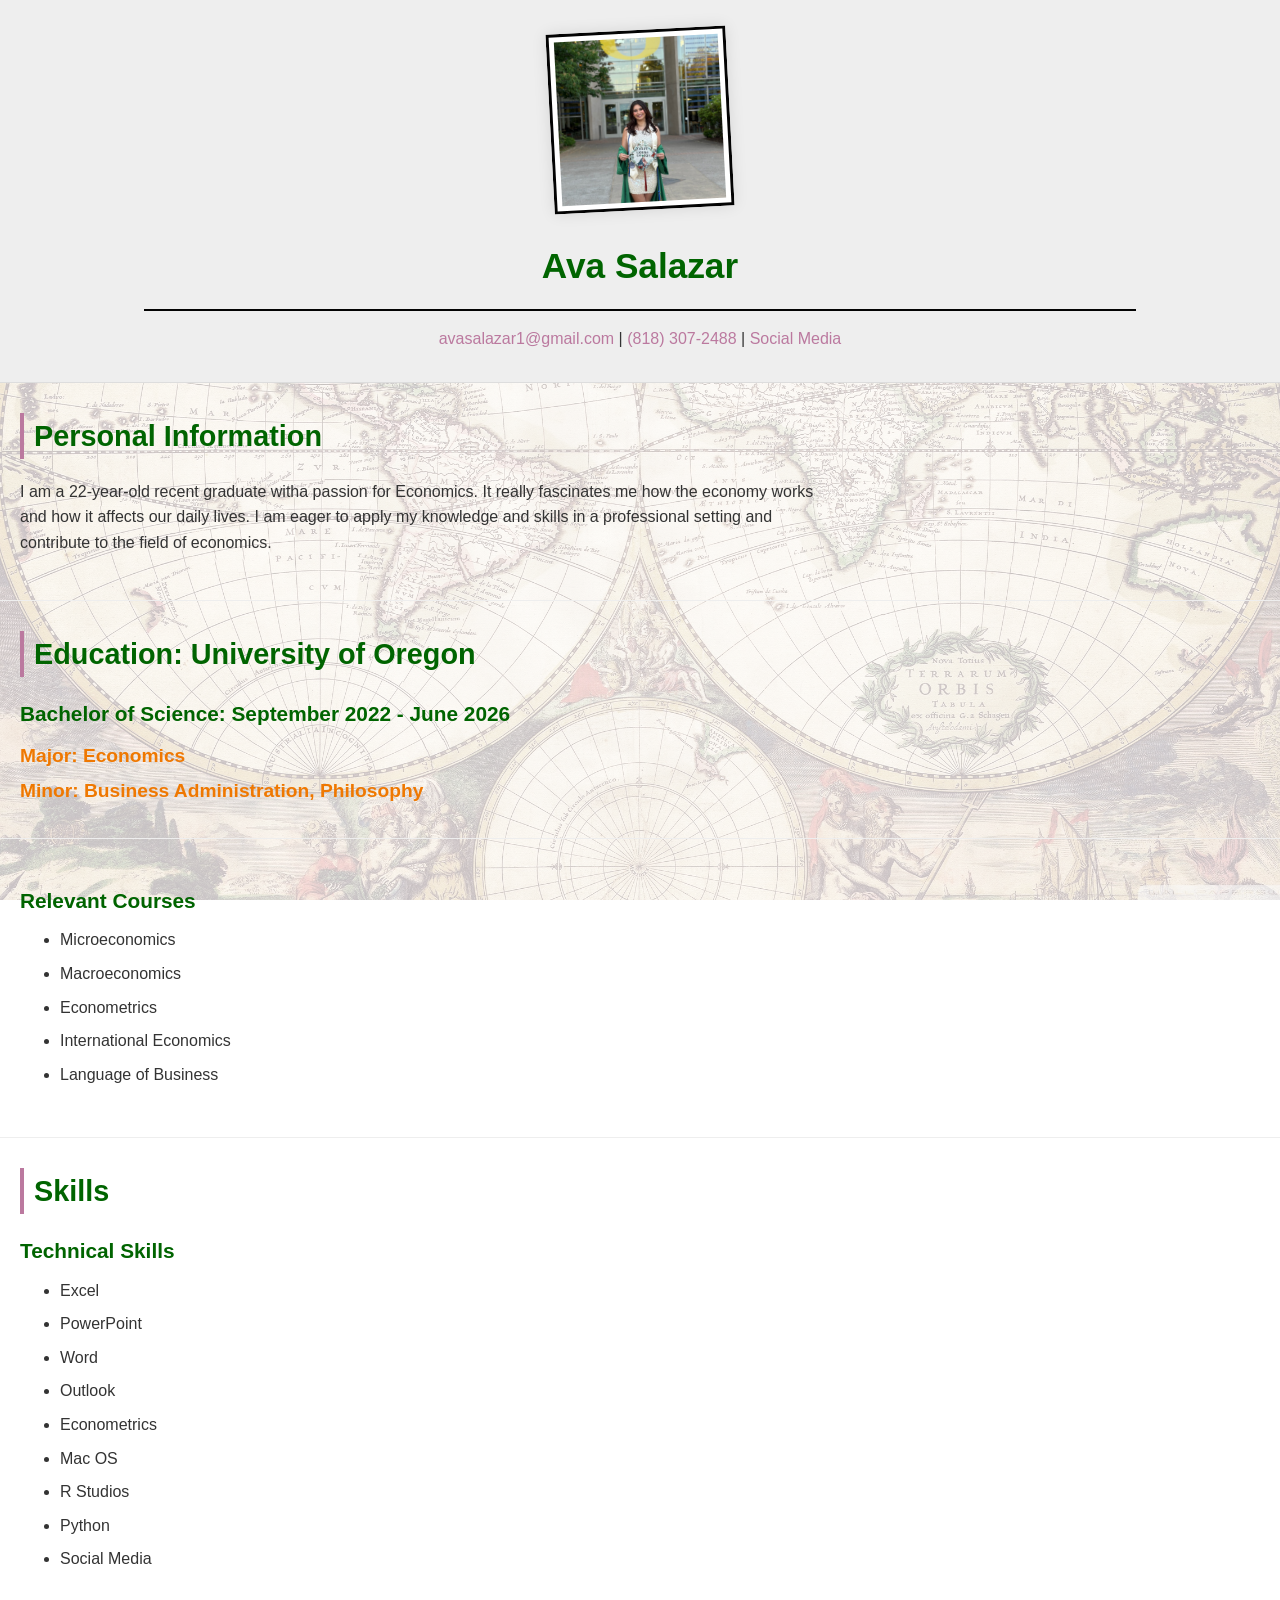
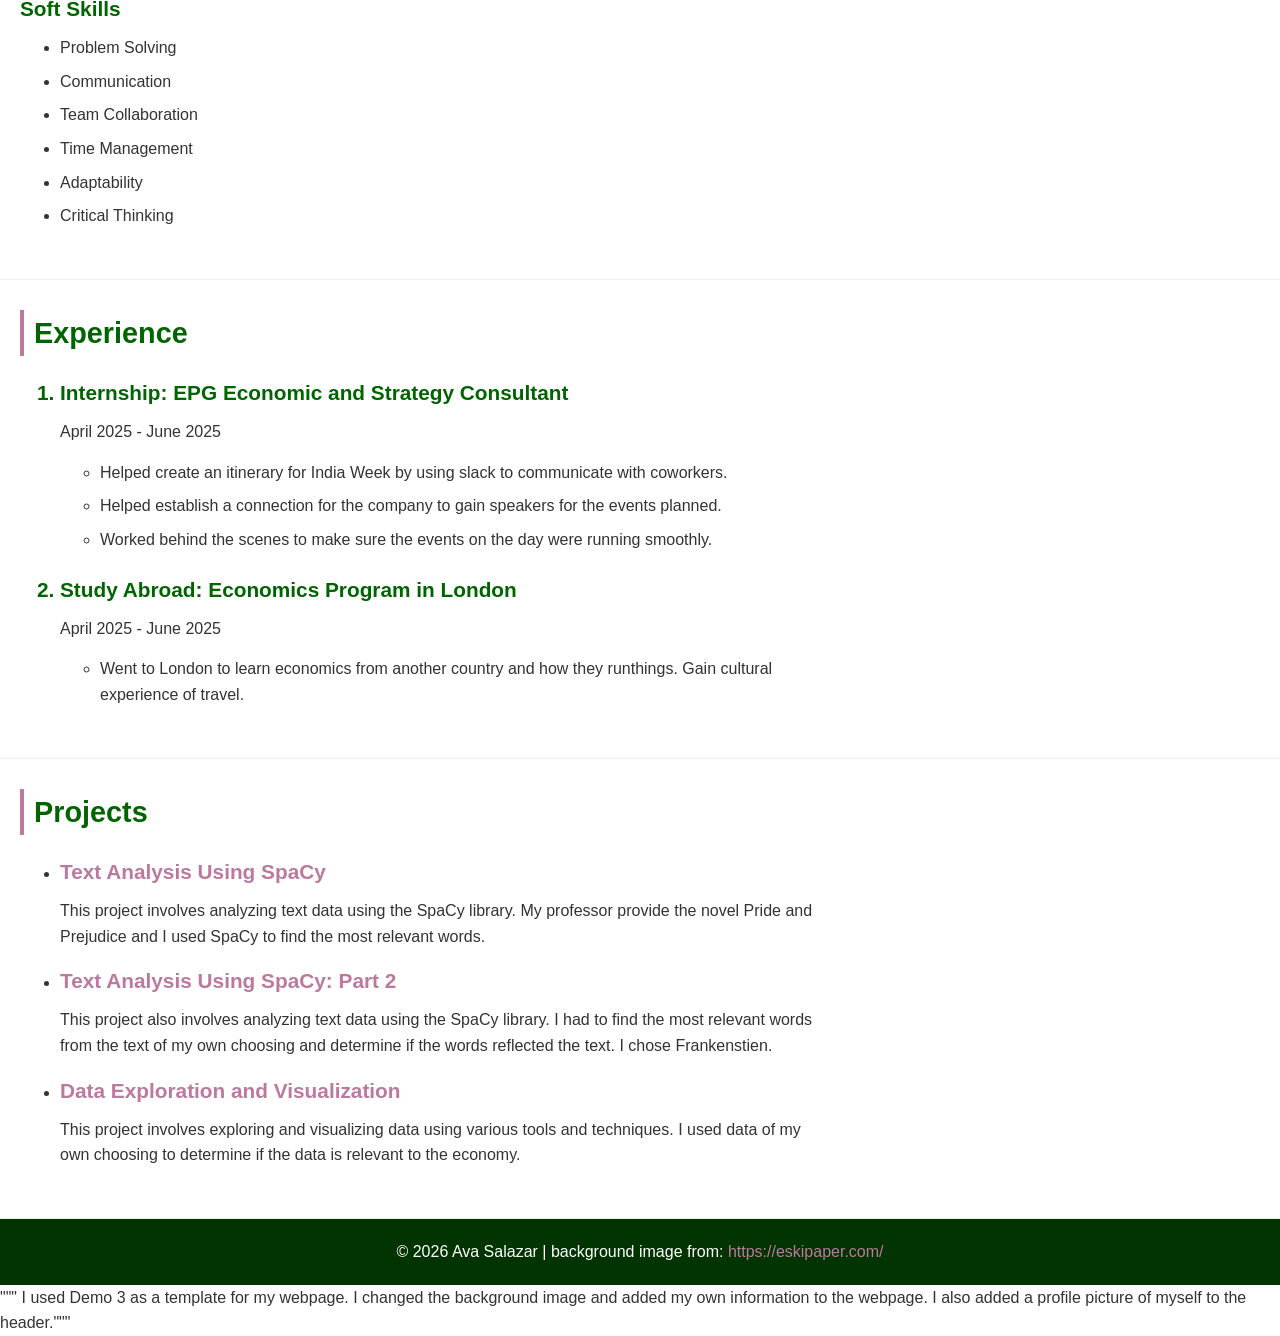
<file: index.html>
<!DOCTYPE html>
<html lang="en" style="--readingUnitColor: #00FF00; --readingWordColor: #FFFF00;">
<head>
    <meta charset="UTF-8">
    <meta name="viewport" content="width=device-width, initial-scale=1.0">
    <title>Ava Salazar - About Me</title>
    <link rel="stylesheet" href="week_9style.css"> 
</head>
<body data-new-gr-c-s-check-loaded="14.1296.0" data-gr-ext-installed>
    <header>
    <img src="IMG_0697.jpeg" alt="Ava Salazar profile picture">
    <h1>Ava Salazar</h1>
    <hr>
    <div class="contact">
        <a href="mailto:avasalazar1@gmail.com">avasalazar1@gmail.com</a>
         | 
        <a href="tel:+8183072488">(818) 307-2488</a>
         | 
        <a href="https://linktr.ee/avasalazar" target="_blank">Social Media</a>
    </div>
    </header>
    <!--Personal Information Section-->
    <section>
        <h2>Personal Information</h2>
        <p>
            I am a 22-year-old recent graduate witha passion for Economics. It really fascinates me how the economy works and how it affects our daily lives. I am eager to apply my knowledge and skills in a professional setting and contribute to the field of economics.
        </p>
    </section>
    <!--Education Section-->
    <section>
        <h2>Education: University of Oregon</h2>
        <h3>Bachelor of Science: September 2022 - June 2026</h3>
        <h4>Major: Economics</h4>
        <h4>Minor: Business Administration, Philosophy</h4>
    </section>
    <section>
        <h3>Relevant Courses</h3>
        <ul>
            <li>Microeconomics</li>
            <li>Macroeconomics</li>
            <li>Econometrics</li>
            <li>International Economics</li>
            <li>Language of Business</li>
        </ul>
    </section>
    <!--Skills Section-->
    <section>
        <h2>Skills</h2>
        <h3>Technical Skills</h3>
        <ul>
            <li>Excel </li>
            <li>PowerPoint</li>
            <li>Word</li>
            <li>Outlook</li>
            <li>Econometrics</li>
            <li>Mac OS</li>
            <li>R Studios</li>
            <li>Python</li>
            <li>Social Media</li>
        </ul>
        <h3>Soft Skills</h3>
        <ul>
            <li>Problem Solving</li>
            <li>Communication</li>
            <li>Team Collaboration</li>
            <li>Time Management</li>
            <li>Adaptability</li>
            <li>Critical Thinking</li>
        </ul>
    </section>
    <!--Experience Section-->
    <section>
        <h2>Experience</h2>
        <ol>
        <h3><li>Internship: EPG Economic and Strategy Consultant</h3>
        <p>April 2025 - June 2025</p>
        <ul>
            <li>Helped create an itinerary for India Week by using slack to communicate with coworkers.</li>
            <li>Helped establish a connection for the company to gain speakers for the events planned.</li>
            <li>Worked behind the scenes to make sure the events on the day were running smoothly.</li>
        </ul>
        </li>
        <h3><li>Study Abroad: Economics Program in London</h3>
        <p>April 2025 - June 2025</p>
        <ul>
            <li>Went to London to learn economics from another country and how they runthings. Gain cultural experience of travel.</li>
        </ul>
        </li>
        </ol>
    </section>
    <!--Projects Section-->
    <section>
        <h2>Projects</h2>
        <ul>
            <li>
                <h3><a href="Project4.html" target="_blank">Text Analysis Using SpaCy</a></h3>
                <p>This project involves analyzing text data using the SpaCy library. My professor provide the novel Pride and Prejudice and I used SpaCy to find the most relevant words.</p>
            </li>
            <li>
                <h3><a href="Project5.html" target="_blank">Text Analysis Using SpaCy: Part 2</a></h3>
                <p>This project also involves analyzing text data using the SpaCy library. I had to find the most relevant words from the text of my own choosing and determine if the words reflected the text. I chose Frankenstien.</p>
            </li>
            <li>
                <h3><a href="Project6.html" target="_blank">Data Exploration and Visualization</a></h3>
                <p>This project involves exploring and visualizing data using various tools and techniques. I used data of my own choosing to determine if the data is relevant to the economy.</p>
            </li>
        </ul>
    </section>
    <footer>
    <div>&copy; 2026 Ava Salazar | background image from: 
    <a href="https://eskipaper.com/" target="_blank">https://eskipaper.com/</a></div>
</footer>
</body>
<grammarly-desktop-integration data-grammarly-shadow-root="true"></grammarly-desktop-integration>
</html>
""" I used Demo 3 as a template for my webpage. I changed the background image and added my own information to the webpage. I also added a profile picture of myself to the header."""
</file>
<file: week_9style.css>
/* Global Styles */
* {
    margin: 0;
    padding: 0;
    box-sizing: border-box;
}

body {
    font-family: Arial, Helvetica, sans-serif;
    line-height: 1.6;
    color: #333;
    position: relative;
    margin: 0;
    padding: 0;
}

/* Background Image with Transparency */
body:before {
    content: "";
    position: fixed;
    top: 0;
    left: 0;
    width: 100%;
    height: 100%;
    background-image: url("vintage-maps-wallpaper-1.jpg");
    background-size: cover;
    background-position: center;
    opacity: 0.25;
    z-index: -1;
}

/* Header Styles */
header {
    text-align: center;
    padding: 30px 20px;
    background-color: #eee;
    border-bottom: 1px solid #ddd;
    width: 100%;
}

/* Profile Image Styling */
header img {
    width: 180px;
    height: 180px;
    object-fit: cover;
    /* Unique styling with rotated frame */
    border: 3px solid #030303;
    padding: 5px;
    background-color: white;
    box-shadow: 0 0 15px rgba(0, 0, 0, 0.1);
    transform: rotate(-3deg);
    margin-bottom: 20px;
}

h1 {
    color: #006400;
    margin-bottom: 10px;
    font-size: 2.2rem;
}

hr {
    border: none;
    height: 2px;
    background-color: #030303;
    width: 80%;
    margin: 15px auto;
}

/* Link Styles */
a {
    color: #bb799f;
    text-decoration: none;
    transition: color 0.3s;
}

a:hover {
    color: #f3e309;
    text-decoration: underline;
}

/* Section Styles - Full Width */
section {
    padding: 30px 20px;
    margin-bottom: 0;
    border-bottom: 1px solid #eee;
    width: 100%;
}

h2 {
    color: #006400;
    margin-bottom: 20px;
    border-left: 4px solid #bb799f;
    padding-left: 10px;
    font-size: 1.8rem;
}

h3 {
    color: #006400;
    margin: 15px 0 10px 0;
    font-size: 1.3rem;
}
h4 {
    color: #ef7801;
    margin: 5px 0 1px 0;
    font-size: 1.2rem;
}

h5 {
    color: #030303;
    margin: 10px 0 20px 0;
    font-size: 1rem;
}

p {
    margin-bottom: 15px;
    max-width: 800px;
}

div{
    text-align: center;
}

/* List Styles */
ul, ol {
    padding-left: 40px;
    margin-bottom: 20px;
    max-width: 800px;
}

li {
    margin-bottom: 8px;
}

/* Footer Styles */
footer {
    text-align: center;
    padding: 20px;
    background-color: #013401;
    color: white;
    width: 100%;
}
</file>
